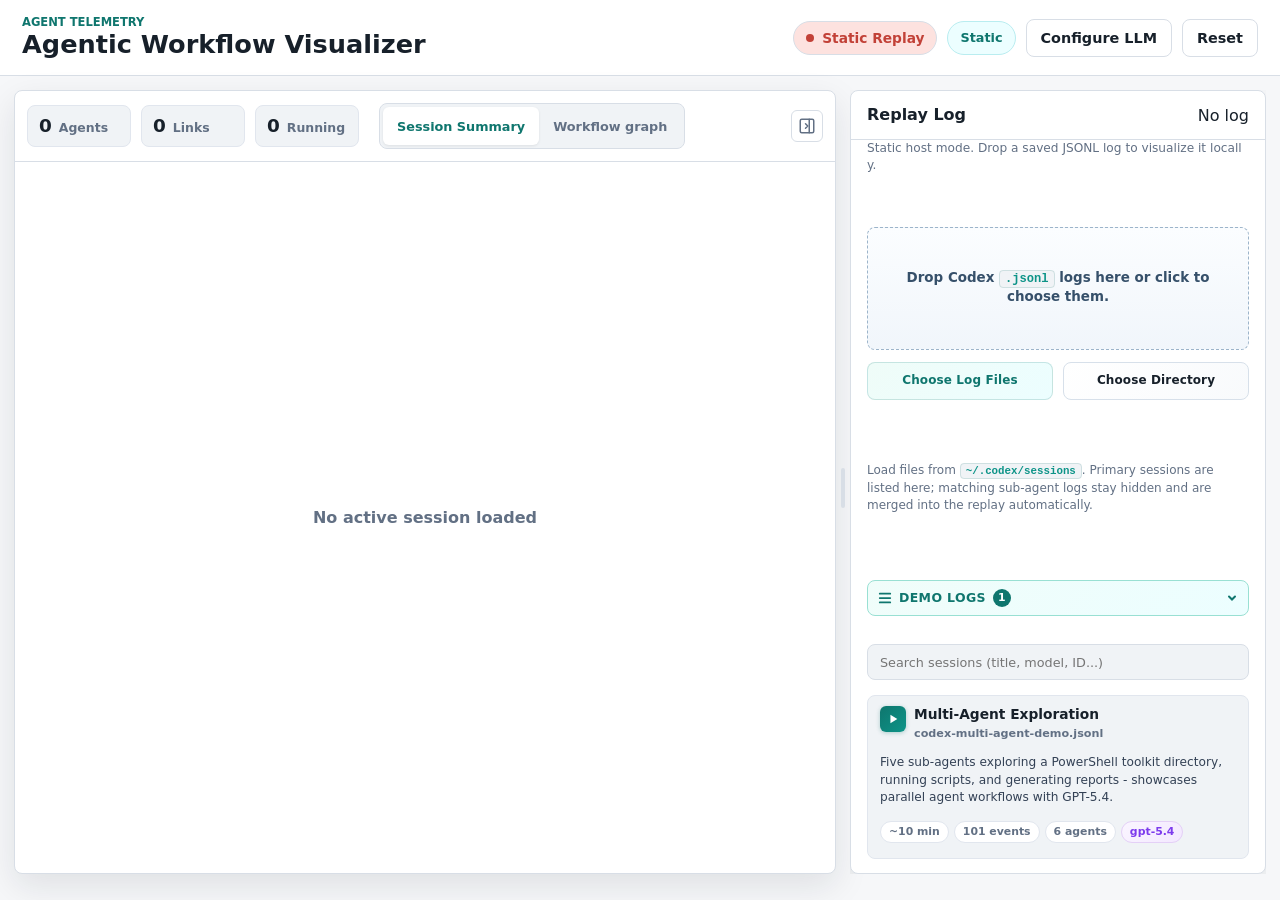
<file: index.html>
<!doctype html>
<html lang="en">
    <head>
        <meta charset="utf-8" />
        <meta name="viewport" content="width=device-width, initial-scale=1" />
        <title>Agentic Workflow Visualizer</title>
        <link
            rel="icon"
            href="data:image/svg+xml,%3Csvg xmlns='http://www.w3.org/2000/svg' viewBox='0 0 32 32'%3E%3Crect width='32' height='32' rx='7' fill='%230f766e'/%3E%3Cpath d='M8 16h16M16 8v16' stroke='white' stroke-width='3' stroke-linecap='round'/%3E%3C/svg%3E"
        />
        <link id="app-stylesheet" rel="stylesheet" href="./style.css" />
        <style>
            /* Custom styling to visually differentiate subagent cards from tool cards in the unified activity list */
            .subagent-item {
                background: var(--surface) !important;
                border: 1px solid rgba(15, 118, 110, 0.25) !important;
                border-radius: 8px !important;
                box-shadow: 0 4px 10px rgba(15, 118, 110, 0.06) !important;
                margin-top: 6px;
                margin-bottom: 6px;
                transition:
                    transform 0.2s,
                    box-shadow 0.2s,
                    border-color 0.2s !important;
            }
            .subagent-item:hover {
                transform: translateY(-1px);
                border-color: var(--accent) !important;
                box-shadow: 0 6px 16px rgba(15, 118, 110, 0.12) !important;
            }
            .subagent-header {
                background: linear-gradient(
                    90deg,
                    rgba(15, 118, 110, 0.08) 0%,
                    rgba(240, 243, 246, 0.3) 100%
                ) !important;
                border-bottom: 1px solid rgba(15, 118, 110, 0.1) !important;
                padding: 10px 14px !important;
            }

            /* Differentiate status left-borders of subagents (thicker and stylized) */
            .subagent-item.complete {
                border-left: 5px solid var(--complete) !important;
            }
            .subagent-item.running {
                border-left: 5px solid var(--running) !important;
            }
            .subagent-item.failed {
                border-left: 5px solid var(--failed) !important;
            }
            .subagent-item.pending {
                border-left: 5px solid var(--pending) !important;
            }

            .subagent-item.running .subagent-header {
                background: linear-gradient(
                    90deg,
                    rgba(37, 99, 235, 0.08) 0%,
                    rgba(219, 234, 254, 0.3) 100%
                ) !important;
                border-bottom: 1px solid rgba(37, 99, 235, 0.15) !important;
            }
            .subagent-title {
                font-size: 11.5px !important;
                font-weight: 800 !important;
                color: var(--accent) !important;
            }
            .subagent-item.running .subagent-title {
                color: var(--running) !important;
            }

            /* Distinct icon dot pulse animation for subagents */
            .subagent-item.running .subagent-dot {
                animation: subagent-pulse 1.25s infinite;
            }
            @keyframes subagent-pulse {
                0%,
                100% {
                    opacity: 0.6;
                    transform: scale(1);
                    box-shadow: 0 0 0 0 rgba(37, 99, 235, 0.4);
                }
                50% {
                    opacity: 1;
                    transform: scale(1.3);
                    box-shadow: 0 0 0 4px rgba(37, 99, 235, 0.2);
                }
            }

            /* Subtle badge to label it as a sub-agent */
            .subagent-title-wrap::before {
                content: "🤖 SUB-AGENT";
                display: inline-block;
                width: fit-content;
                font-size: 8px;
                font-weight: 900;
                color: var(--accent);
                background-color: rgba(15, 118, 110, 0.1);
                border: 1px solid rgba(15, 118, 110, 0.18);
                padding: 2px 6px;
                border-radius: 4px;
                margin-bottom: 5px;
                letter-spacing: 0.06em;
                line-height: 1;
            }
            .subagent-item.running .subagent-title-wrap::before {
                color: var(--running);
                background-color: rgba(37, 99, 235, 0.08);
                border-color: rgba(37, 99, 235, 0.18);
            }

            /* Tool cards styling to look clean and flat, providing strong contrast to subagents */
            .tool-run-item {
                background: #ffffff !important;
                border: 1px solid #e2e8f0 !important;
                border-radius: 6px !important;
                box-shadow: 0 1px 2px rgba(0, 0, 0, 0.02) !important;
                margin-bottom: 4px;
            }
            .tool-run-header {
                background: #f8fafc !important;
                border-bottom: 1px solid #edf2f7;
            }
            .tool-run-title {
                color: #4a5568 !important;
                font-weight: 600 !important;
            }

            /* Toggle Buttons Styling */
            .view-toggle {
                display: flex;
                background: var(--surface-strong);
                padding: 3px;
                border-radius: 8px;
                border: 1px solid var(--line);
                margin-left: 10px;
                margin-right: 10px;
            }
            .toggle-btn {
                border: none !important;
                background: transparent !important;
                color: var(--muted) !important;
                padding: 6px 14px !important;
                font-size: 0.8rem !important;
                font-weight: 700 !important;
                border-radius: 6px !important;
                cursor: pointer !important;
                transition: all 0.2s ease !important;
                white-space: nowrap !important;
            }
            .toggle-btn:hover {
                color: var(--ink) !important;
            }
            .toggle-btn.active {
                background: var(--surface) !important;
                color: var(--accent) !important;
                box-shadow: 0 1px 3px rgba(0, 0, 0, 0.08) !important;
            }

            /* Session Summary Styles */
            .session-summary-container {
                padding: 24px;
                margin: 0 auto;
                display: flex;
                flex-direction: column;
                gap: 24px;
                overflow-y: auto;
                height: 100%;
            }

            .summary-header-row {
                display: grid;
                grid-template-columns: repeat(auto-fit, minmax(220px, 1fr));
                gap: 16px;
                width: 100%;
            }

            .summary-metric-card {
                background: var(--surface);
                border: 1px solid var(--line);
                border-radius: 12px;
                padding: 20px;
                display: flex;
                flex-direction: column;
                gap: 8px;
                box-shadow: 0 4px 6px -1px rgba(0, 0, 0, 0.05);
                transition:
                    transform 0.2s ease,
                    box-shadow 0.2s ease;
            }

            .summary-metric-card:hover {
                transform: translateY(-2px);
                box-shadow: 0 10px 15px -3px rgba(0, 0, 0, 0.08);
            }

            .summary-metric-card .metric-lbl {
                font-size: 0.78rem;
                font-weight: 700;
                color: var(--muted);
                text-transform: uppercase;
                letter-spacing: 0.05em;
            }

            .summary-metric-card .metric-val {
                font-size: 1.8rem;
                font-weight: 800;
                color: var(--ink);
                line-height: 1.2;
            }

            .summary-grid {
                display: grid;
                grid-template-columns: 2fr 1fr;
                gap: 24px;
            }

            @media (max-width: 900px) {
                .summary-grid {
                    grid-template-columns: 1fr;
                }
            }

            .summary-table-card {
                height: fit-content;
                background: var(--surface);
                border: 1px solid var(--line);
                border-radius: 12px;
                padding: 24px;
                box-shadow: 0 4px 6px -1px rgba(0, 0, 0, 0.05);
            }

            .summary-section-title {
                font-size: 1.05rem;
                font-weight: 800;
                color: var(--ink);
                margin-top: 0;
                margin-bottom: 16px;
                border-bottom: 2px solid var(--surface-strong);
                padding-bottom: 8px;
            }

            .summary-table {
                width: 100%;
                border-collapse: collapse;
                text-align: left;
                font-size: 0.88rem;
            }

            .summary-table th {
                font-weight: 700;
                color: var(--muted);
                border-bottom: 1px solid var(--line);
                padding: 10px 12px;
            }

            .summary-table td {
                padding: 12px;
                border-bottom: 1px solid var(--surface-strong);
                vertical-align: middle;
            }

            .summary-table tr:hover td {
                background: var(--surface-strong);
            }

            .summary-table tr.total-row {
                background: var(--surface-strong);
                font-weight: 700;
            }

            .summary-table tr.total-row td {
                border-top: 2px solid var(--line);
                border-bottom: none;
            }

            .model-badge {
                background-color: var(--pending-soft);
                color: var(--pending);
                font-family: monospace;
                font-size: 0.75rem;
                padding: 4px 8px;
                border-radius: 6px;
                border: 1px solid var(--line);
                font-weight: 600;
                display: inline-block;
            }

            .token-info {
                font-size: 0.8rem;
                color: var(--muted);
                line-height: 1.4;
            }

            .token-info strong {
                color: var(--ink);
            }

            .cost-text {
                font-family: monospace;
                font-weight: 700;
                color: var(--ink);
            }

            .metadata-list {
                display: flex;
                flex-direction: column;
                gap: 12px;
            }

            .metadata-item {
                display: flex;
                justify-content: space-between;
                align-items: center;
                font-size: 0.85rem;
                padding-bottom: 8px;
                border-bottom: 1px dashed var(--line);
            }

            .metadata-item:last-child {
                border-bottom: none;
                padding-bottom: 0;
            }

            .metadata-item strong {
                color: var(--muted);
                font-weight: 600;
            }

            .metadata-item span {
                color: var(--ink);
                font-weight: 500;
            }
        </style>
    </head>
    <body>
        <div class="app-shell">
            <header class="topbar">
                <div class="brand">
                    <span class="eyebrow">Agent Telemetry</span>
                    <h1>Agentic Workflow Visualizer</h1>
                </div>
                <div class="topbar-actions">
                    <div class="connection disconnected" id="connection">
                        <span class="connection-dot"></span>
                        <span id="connection-text">Static Replay</span>
                    </div>
                    <div class="log-status" id="log-status">Live log</div>
                    <button id="llm-config-button" type="button">
                        Configure LLM
                    </button>

                    <a
                        id="download-log"
                        class="button-link"
                        href="/log/current"
                        download
                        style="display: none"
                        >Download Log</a
                    >
                    <button
                        id="demo-button"
                        type="button"
                        style="display: none"
                    >
                        Run Demo
                    </button>
                    <button id="reset-button" type="button">Reset</button>
                </div>
            </header>

            <main class="workspace">
                <section class="graph-pane" aria-label="Workflow graph">
                    <div class="graph-head">
                        <div class="metric">
                            <span class="metric-value" id="node-count">0</span>
                            <span class="metric-label">Agents</span>
                        </div>
                        <div class="metric">
                            <span class="metric-value" id="edge-count">0</span>
                            <span class="metric-label">Links</span>
                        </div>
                        <div class="metric">
                            <span class="metric-value" id="active-count"
                                >0</span
                            >
                            <span class="metric-label">Running</span>
                        </div>
                        <div class="view-toggle" id="view-toggle">
                            <button
                                id="view-summary-btn"
                                class="toggle-btn"
                                type="button"
                            >
                                Session Summary
                            </button>
                            <button
                                id="view-graph-btn"
                                class="toggle-btn active"
                                type="button"
                            >
                                Workflow graph
                            </button>
                        </div>
                        <button
                            id="sidebar-toggle-button"
                            class="sidebar-toggle"
                            type="button"
                            data-tooltip="Hide Sidebar (Ctrl+B)"
                        >
                            <svg
                                id="sidebar-toggle-icon"
                                viewBox="0 0 24 24"
                                width="18"
                                height="18"
                                fill="none"
                                stroke="currentColor"
                                stroke-width="2"
                                stroke-linecap="round"
                                stroke-linejoin="round"
                            >
                                <rect
                                    x="3"
                                    y="3"
                                    width="18"
                                    height="18"
                                    rx="2"
                                />
                                <line x1="15" y1="3" x2="15" y2="21" />
                                <path
                                    id="sidebar-toggle-arrow"
                                    d="M10 9l3 3-3 3"
                                />
                            </svg>
                        </button>
                    </div>
                    <div class="graph-stage" id="graph-stage">
                        <div
                            id="linear-flow"
                            class="linear-flow-container"
                        ></div>
                        <div
                            id="session-summary"
                            class="session-summary-container hidden"
                        >
                            <div class="empty-state">
                                <span>No active session loaded</span>
                            </div>
                        </div>
                        <div class="empty-state" id="empty-state">
                            <span>Waiting for activity</span>
                        </div>
                    </div>
                </section>

                <div
                    class="resize-handle resize-handle-v"
                    id="workspace-resizer"
                    title="Drag to resize panel"
                >
                    <div class="resize-handle-line"></div>
                </div>

                <aside class="inspector" aria-label="Workflow details">
                    <section
                        class="panel replay-panel collapsible-panel"
                        data-panel-key="replay"
                    >
                        <div class="feed-heading panel-heading">
                            <h2>Replay Log</h2>
                            <div class="panel-heading-meta">
                                <span id="log-file-name">No log</span>
                            </div>
                        </div>
                        <div class="panel-body">
                            <p id="log-path" class="log-path">
                                Current log path will appear here.
                            </p>
                            <label
                                id="replay-dropzone"
                                class="replay-dropzone"
                                for="replay-file"
                            >
                                <div>
                                    Drop Codex
                                    <code class="inline-code">.jsonl</code> logs
                                    here or click to choose them.
                                </div>
                            </label>
                            <div class="replay-load-actions">
                                <button
                                    id="pick-log-files"
                                    class="replay-picker-button"
                                    type="button"
                                >
                                    Choose Log Files
                                </button>
                                <button
                                    id="pick-log-folder"
                                    class="replay-picker-button secondary"
                                    type="button"
                                >
                                    Choose Directory
                                </button>
                            </div>
                            <p class="replay-dropnote" id="replay-dropnote"></p>
                            <div
                                class="subagent-prompt-banner hidden"
                                id="subagent-prompt-banner"
                            >
                                <div class="subagent-prompt-icon">
                                    <svg
                                        viewBox="0 0 20 20"
                                        width="16"
                                        height="16"
                                        fill="none"
                                        stroke="currentColor"
                                        stroke-width="1.8"
                                        stroke-linecap="round"
                                        stroke-linejoin="round"
                                    >
                                        <circle cx="10" cy="10" r="8" />
                                        <line x1="10" y1="6" x2="10" y2="10" />
                                        <circle
                                            cx="10"
                                            cy="13.5"
                                            r="0.5"
                                            fill="currentColor"
                                            stroke="none"
                                        />
                                    </svg>
                                </div>
                                <div class="subagent-prompt-content">
                                    <p
                                        class="subagent-prompt-text"
                                        id="subagent-prompt-text"
                                    ></p>
                                    <div class="subagent-prompt-actions">
                                        <button
                                            id="subagent-upload-files"
                                            class="replay-picker-button"
                                            type="button"
                                        >
                                            Upload Subagent Files
                                        </button>
                                        <button
                                            id="subagent-upload-folder"
                                            class="replay-picker-button secondary"
                                            type="button"
                                        >
                                            Upload Directory
                                        </button>
                                    </div>
                                </div>
                                <button
                                    class="subagent-prompt-dismiss"
                                    id="subagent-prompt-dismiss"
                                    type="button"
                                    aria-label="Dismiss"
                                >
                                    &times;
                                </button>
                            </div>
                            <input
                                id="subagent-file-input"
                                type="file"
                                accept=".jsonl,.ndjson,.json,application/json,text/plain"
                                multiple
                                hidden
                            />
                            <input
                                id="replay-file"
                                type="file"
                                accept=".jsonl,.ndjson,.json,application/json,text/plain"
                                multiple
                                hidden
                            />
                            <input
                                id="replay-folder"
                                type="file"
                                accept=".jsonl"
                                multiple
                                webkitdirectory
                                directory
                                hidden
                            />

                            <div
                                class="demo-logs-section session-library-section"
                                id="session-library-section"
                            >
                                <button
                                    class="demo-logs-toggle session-library-toggle"
                                    id="session-library-toggle"
                                    type="button"
                                    aria-expanded="true"
                                >
                                    <svg
                                        class="demo-logs-toggle-icon"
                                        viewBox="0 0 16 16"
                                        width="14"
                                        height="14"
                                        fill="none"
                                        stroke="currentColor"
                                        stroke-width="2"
                                        stroke-linecap="round"
                                        stroke-linejoin="round"
                                    >
                                        <path d="M2 3h12M2 8h12M2 13h12" />
                                    </svg>
                                    <span id="session-library-title">
                                        Files in Logs
                                    </span>
                                    <span
                                        class="demo-logs-count session-library-count"
                                        id="session-library-count"
                                        >0</span
                                    >
                                    <svg
                                        class="demo-logs-chevron session-library-chevron"
                                        id="session-library-chevron"
                                        viewBox="0 0 12 12"
                                        width="12"
                                        height="12"
                                        fill="none"
                                        stroke="currentColor"
                                        stroke-width="2"
                                        stroke-linecap="round"
                                    >
                                        <polyline points="3,4.5 6,7.5 9,4.5" />
                                    </svg>
                                </button>
                                <div
                                    class="session-search-container hidden"
                                    id="session-search-container"
                                >
                                    <input
                                        id="session-search-input"
                                        class="session-search-input"
                                        type="text"
                                        placeholder="Search sessions (title, model, ID...)"
                                    />
                                    <button
                                        id="session-search-clear"
                                        class="session-search-clear hidden"
                                        type="button"
                                        aria-label="Clear search"
                                    >
                                        &times;
                                    </button>
                                </div>
                                <ol
                                    class="demo-logs-list session-library-list"
                                    id="session-library-list"
                                ></ol>
                                <div
                                    class="demo-logs-empty session-library-empty"
                                    id="session-library-empty"
                                >
                                    Load one or more Codex session logs to list
                                    the primary sessions.
                                </div>
                            </div>
                        </div>
                        <!-- Replay Player Controls -->
                        <div class="replay-player" id="replay-player">
                            <div class="replay-clock-row">
                                <div class="replay-sim-clock">
                                    <svg
                                        class="clock-icon"
                                        viewBox="0 0 16 16"
                                        fill="none"
                                        stroke="currentColor"
                                        stroke-width="1.5"
                                        stroke-linecap="round"
                                    >
                                        <circle cx="8" cy="8" r="6.5" />
                                        <polyline points="8,4 8,8 11,10" />
                                    </svg>
                                    <span class="clock-label">Sim</span>
                                    <span
                                        class="clock-time"
                                        id="replay-clock-time"
                                        >--:--:--</span
                                    >
                                </div>
                                <div class="replay-event-counter">
                                    <span
                                        class="counter-current"
                                        id="replay-evt-current"
                                        >0</span
                                    >
                                    <span class="counter-sep">/</span>
                                    <span
                                        class="counter-total"
                                        id="replay-evt-total"
                                        >0</span
                                    >
                                </div>
                            </div>

                            <div class="replay-progress-row">
                                <div class="replay-progress-track">
                                    <input
                                        type="range"
                                        id="replay-scrubber"
                                        min="0"
                                        max="100"
                                        value="0"
                                        step="1"
                                        aria-label="Replay progress"
                                    />
                                </div>
                            </div>

                            <div class="replay-controls-row">
                                <div class="replay-transport">
                                    <button
                                        id="replay-rewind"
                                        type="button"
                                        title="Rewind to start"
                                        aria-label="Rewind"
                                    >
                                        <svg
                                            viewBox="0 0 18 18"
                                            width="16"
                                            height="16"
                                            fill="currentColor"
                                        >
                                            <rect
                                                x="2"
                                                y="4"
                                                width="2.5"
                                                height="10"
                                                rx="0.8"
                                            />
                                            <polygon points="14,4 7,9 14,14" />
                                        </svg>
                                    </button>
                                    <button
                                        id="replay-play"
                                        type="button"
                                        title="Play / Pause"
                                        aria-label="Play or Pause"
                                    >
                                        <svg
                                            viewBox="0 0 18 18"
                                            width="16"
                                            height="16"
                                            fill="currentColor"
                                            id="replay-play-icon"
                                        >
                                            <polygon points="5,3 15,9 5,15" />
                                        </svg>
                                    </button>
                                    <button
                                        id="replay-step"
                                        type="button"
                                        title="Step forward one event"
                                        aria-label="Step forward"
                                    >
                                        <svg
                                            viewBox="0 0 18 18"
                                            width="16"
                                            height="16"
                                            fill="currentColor"
                                        >
                                            <polygon points="4,4 11,9 4,14" />
                                            <rect
                                                x="12.5"
                                                y="4"
                                                width="2.5"
                                                height="10"
                                                rx="0.8"
                                            />
                                        </svg>
                                    </button>
                                </div>
                                <div class="replay-speed-control">
                                    <span class="speed-label">Speed</span>
                                    <div class="speed-info-tooltip">
                                        <button
                                            class="tooltip-trigger"
                                            type="button"
                                            aria-label="Speed info"
                                        >
                                            ?
                                        </button>
                                        <div class="tooltip-box">
                                            <h3>Speed Modes</h3>
                                            <p>
                                                <strong>Realtime mode:</strong>
                                                Replays at 10x the original
                                                speed.
                                            </p>
                                            <p>
                                                <strong>Slow mode:</strong> Runs
                                                1 tool call every 1/2 second.
                                            </p>
                                            <p>
                                                <strong>Fast mode:</strong> Runs
                                                4 tool calls per 1/2 second.
                                            </p>
                                        </div>
                                    </div>
                                    <select
                                        id="replay-speed"
                                        class="replay-speed-select"
                                        aria-label="Replay speed"
                                    >
                                        <option value="realtime" selected>
                                            Realtime mode
                                        </option>
                                        <option value="slow">Slow mode</option>
                                        <option value="fast">Fast mode</option>
                                    </select>
                                </div>
                                <span class="replay-elapsed" id="replay-elapsed"
                                    >0s / 0s</span
                                >
                            </div>
                        </div>
                    </section>
                </aside>
            </main>
        </div>
        <div class="agent-modal hidden" id="agent-modal" aria-hidden="true">
            <div class="agent-modal-backdrop" id="agent-modal-backdrop"></div>
            <section
                class="agent-modal-dialog"
                id="agent-modal-dialog"
                role="dialog"
                aria-modal="true"
                aria-labelledby="agent-modal-title"
            >
                <div class="agent-modal-header">
                    <div class="agent-modal-title-wrap">
                        <h2 id="agent-modal-title">Agent Details</h2>
                        <p
                            class="agent-modal-subtitle"
                            id="agent-modal-subtitle"
                        >
                            Click an agent to inspect its full activity.
                        </p>
                    </div>
                    <button
                        class="agent-modal-close"
                        id="agent-modal-close"
                        type="button"
                        aria-label="Close agent details"
                    >
                        <svg
                            viewBox="0 0 20 20"
                            width="16"
                            height="16"
                            fill="none"
                            stroke="currentColor"
                            stroke-width="2"
                            stroke-linecap="round"
                        >
                            <line x1="5" y1="5" x2="15" y2="15" />
                            <line x1="15" y1="5" x2="5" y2="15" />
                        </svg>
                    </button>
                </div>
                <div class="agent-modal-body">
                    <dl class="agent-modal-stats">
                        <div>
                            <dt>Role</dt>
                            <dd id="agent-modal-role">agent</dd>
                        </div>
                        <div>
                            <dt>Status</dt>
                            <dd id="agent-modal-status">pending</dd>
                        </div>
                        <div>
                            <dt>Elapsed</dt>
                            <dd id="agent-modal-elapsed">0s</dd>
                        </div>
                        <div>
                            <dt>Tools</dt>
                            <dd id="agent-modal-tools">0</dd>
                        </div>
                    </dl>
                    <div class="agent-modal-section">
                        <span class="prompt-label">Current Action</span>
                        <p class="selected-action" id="agent-modal-action">
                            Waiting
                        </p>
                    </div>
                    <div class="summary-card">
                        <div class="summary-card-head">
                            <span class="prompt-label">Task Summary</span>
                            <span
                                class="summary-badge pending"
                                id="agent-modal-summary-badge"
                                >pending</span
                            >
                        </div>
                        <p
                            class="summary-description"
                            id="agent-modal-summary-description"
                        >
                            Configure an LLM to generate a readable task summary
                            for this agent.
                        </p>
                    </div>
                    <div class="prompt-card">
                        <span class="prompt-label">Spawn Prompt</span>
                        <p class="selected-prompt" id="agent-modal-prompt">
                            No spawn prompt captured.
                        </p>
                    </div>
                    <section class="tool-history-section">
                        <div class="tool-history-header">
                            <span class="tool-history-title"
                                >Tool Activity</span
                            >
                            <span
                                class="tool-history-count"
                                id="agent-modal-tool-history-count"
                                >0</span
                            >
                        </div>
                        <div
                            id="agent-modal-tool-history-empty"
                            class="tool-history-empty"
                        >
                            No tool activity captured yet.
                        </div>
                        <div
                            id="agent-modal-tool-history"
                            class="tool-history-list"
                        ></div>
                    </section>
                </div>
            </section>
        </div>
        <div class="config-modal hidden" id="config-modal" aria-hidden="true">
            <div class="agent-modal-backdrop" id="config-modal-backdrop"></div>
            <section
                class="config-modal-dialog"
                id="config-modal-dialog"
                role="dialog"
                aria-modal="true"
                aria-labelledby="config-modal-title"
            >
                <div class="agent-modal-header">
                    <div class="agent-modal-title-wrap">
                        <h2 id="config-modal-title">LLM Configuration</h2>
                        <p class="agent-modal-subtitle">
                            Saved only in this browser. The configured endpoint
                            must expose an OpenAI-compatible `/chat/completions`
                            route and allow browser requests.
                        </p>
                    </div>
                    <button
                        class="agent-modal-close"
                        id="config-modal-close"
                        type="button"
                        aria-label="Close LLM configuration"
                    >
                        <svg
                            viewBox="0 0 20 20"
                            width="16"
                            height="16"
                            fill="none"
                            stroke="currentColor"
                            stroke-width="2"
                            stroke-linecap="round"
                        >
                            <line x1="5" y1="5" x2="15" y2="15" />
                            <line x1="15" y1="5" x2="5" y2="15" />
                        </svg>
                    </button>
                </div>
                <form class="config-form" id="llm-config-form">
                    <label class="config-field" for="llm-base-url">
                        <span class="config-label">Base URL</span>
                        <input
                            id="llm-base-url"
                            name="baseUrl"
                            class="config-input"
                            type="url"
                            placeholder="https://api.openai.com/v1"
                            autocomplete="url"
                        />
                    </label>
                    <label class="config-field" for="llm-api-key">
                        <span class="config-label">API Key</span>
                        <input
                            id="llm-api-key"
                            name="apiKey"
                            class="config-input"
                            type="password"
                            placeholder="sk-..."
                            autocomplete="current-password"
                        />
                    </label>
                    <label class="config-field" for="llm-model">
                        <span class="config-label">Model</span>
                        <input
                            id="llm-model"
                            name="model"
                            class="config-input"
                            type="text"
                            placeholder="gpt-4.1-mini"
                            autocomplete="off"
                        />
                    </label>
                    <p class="config-status" id="llm-config-status">
                        No LLM credentials saved yet.
                    </p>
                    <div class="config-actions">
                        <button
                            id="llm-config-clear"
                            type="button"
                            class="secondary-button"
                        >
                            Clear Saved Credentials
                        </button>
                        <button id="llm-config-save" type="submit">
                            Save Configuration
                        </button>
                    </div>
                </form>
            </section>
        </div>
        <div
            class="config-modal hidden"
            id="subagent-warning-modal"
            aria-hidden="true"
        >
            <div
                class="agent-modal-backdrop"
                id="subagent-warning-modal-backdrop"
            ></div>
            <section
                class="config-modal-dialog"
                id="subagent-warning-modal-dialog"
                role="dialog"
                aria-modal="true"
                aria-labelledby="subagent-warning-modal-title"
                style="max-width: min(580px, 100%); min-width: min(460px, 100%)"
            >
                <div class="agent-modal-header">
                    <div class="agent-modal-title-wrap">
                        <h2 id="subagent-warning-modal-title">
                            Missing Subagents
                        </h2>
                        <p class="agent-modal-subtitle">
                            Spawned subagent execution details are missing.
                        </p>
                    </div>
                    <button
                        class="agent-modal-close"
                        id="subagent-warning-modal-close"
                        type="button"
                        aria-label="Close modal"
                    >
                        <svg
                            viewBox="0 0 20 20"
                            width="16"
                            height="16"
                            fill="none"
                            stroke="currentColor"
                            stroke-width="2"
                            stroke-linecap="round"
                        >
                            <line x1="5" y1="5" x2="15" y2="15" />
                            <line x1="15" y1="5" x2="5" y2="15" />
                        </svg>
                    </button>
                </div>
                <div
                    class="agent-modal-body"
                    style="padding: 22px; display: grid; gap: 18px"
                >
                    <p
                        id="subagent-warning-modal-text"
                        style="
                            margin: 0;
                            line-height: 1.5;
                            font-size: 0.9rem;
                            color: var(--ink);
                        "
                    ></p>
                    <div
                        style="
                            display: flex;
                            gap: 10px;
                            justify-content: flex-end;
                            margin-top: 10px;
                        "
                    >
                        <button
                            id="subagent-warning-modal-upload"
                            class="replay-picker-button"
                            type="button"
                        >
                            Upload Subagent Logs
                        </button>
                        <button
                            id="subagent-warning-modal-folder"
                            class="replay-picker-button secondary"
                            type="button"
                        >
                            Upload Directory
                        </button>
                    </div>
                </div>
            </section>
        </div>
        <script type="module" src="./graph.js"></script>
    </body>
</html>
</file>
<file: style.css>
:root {
    color-scheme: light;
    --bg: #f6f7f9;
    --surface: #ffffff;
    --surface-strong: #f0f3f6;
    --ink: #17202a;
    --muted: #627084;
    --line: #d8dee6;
    --edge: #8a98aa;
    --running: #2563eb;
    --running-soft: #dbeafe;
    --complete: #16835f;
    --complete-soft: #dff7ec;
    --failed: #c24137;
    --failed-soft: #fde2df;
    --pending: #6b7280;
    --pending-soft: #eef0f3;
    --accent: #0f766e;
    --warning: #a16207;
    --shadow: 0 12px 34px rgb(24 33 43 / 10%);
    font-family:
        Inter,
        ui-sans-serif,
        system-ui,
        -apple-system,
        BlinkMacSystemFont,
        "Segoe UI",
        sans-serif;
}

* {
    box-sizing: border-box;
}

html,
body {
    height: 100%;
    margin: 0;
}

body {
    background: var(--bg);
    color: var(--ink);
    overflow: hidden;
}

.hidden {
    display: none !important;
}

button {
    appearance: none;
    border: 1px solid var(--line);
    border-radius: 8px;
    background: var(--surface);
    color: var(--ink);
    cursor: pointer;
    font: inherit;
    font-size: 0.9rem;
    font-weight: 650;
    height: 38px;
    padding: 0 14px;
}

button:disabled {
    background: #f4f6f8;
    border-color: #d7dde5;
    color: #94a0ae;
    cursor: not-allowed;
}

.button-link {
    align-items: center;
    background: var(--surface);
    border: 1px solid var(--line);
    border-radius: 8px;
    color: var(--ink);
    display: inline-flex;
    font: inherit;
    font-size: 0.9rem;
    font-weight: 650;
    height: 38px;
    padding: 0 14px;
    text-decoration: none;
}

.button-link.is-disabled {
    background: #f4f6f8;
    border-color: #d7dde5;
    color: #94a0ae;
    cursor: not-allowed;
    pointer-events: none;
}

button:hover {
    border-color: #a7b0bc;
    background: #f9fafb;
}

button.is-active {
    background: linear-gradient(135deg, #0f766e, #0d9488);
    border-color: #0f766e;
    color: #ffffff;
}

.button-link:hover {
    background: #f9fafb;
    border-color: #a7b0bc;
}

.app-shell {
    display: grid;
    grid-template-rows: auto 1fr;
    height: 100vh;
    min-height: 0;
}

.topbar {
    align-items: center;
    background: var(--surface);
    border-bottom: 1px solid var(--line);
    display: flex;
    gap: 24px;
    justify-content: space-between;
    min-height: 76px;
    padding: 14px 22px;
}

.brand {
    min-width: 0;
}

.eyebrow {
    color: var(--accent);
    display: block;
    font-size: 0.72rem;
    font-weight: 800;
    letter-spacing: 0;
    line-height: 1.2;
    text-transform: uppercase;
}

h1,
h2,
p {
    margin: 0;
}

h1 {
    font-size: clamp(1.25rem, 2vw, 1.75rem);
    line-height: 1.15;
}

h2 {
    font-size: 1rem;
    line-height: 1.25;
}

.topbar-actions {
    align-items: center;
    display: flex;
    flex-wrap: wrap;
    gap: 10px;
    justify-content: flex-end;
}

.connection {
    align-items: center;
    background: var(--pending-soft);
    border: 1px solid var(--line);
    border-radius: 999px;
    color: var(--muted);
    display: inline-flex;
    font-size: 0.86rem;
    font-weight: 700;
    gap: 8px;
    height: 34px;
    padding: 0 12px;
    white-space: nowrap;
}

.connection-dot {
    background: var(--pending);
    border-radius: 999px;
    display: block;
    height: 8px;
    width: 8px;
}

.connection.connected {
    background: var(--complete-soft);
    color: var(--complete);
}

.connection.connected .connection-dot {
    background: var(--complete);
}

.connection.disconnected {
    background: var(--failed-soft);
    color: var(--failed);
}

.connection.disconnected .connection-dot {
    background: var(--failed);
}

.log-status {
    align-items: center;
    background: #ecfeff;
    border: 1px solid #b9edf0;
    border-radius: 999px;
    color: #0f766e;
    display: inline-flex;
    font-size: 0.8rem;
    font-weight: 800;
    height: 34px;
    padding: 0 12px;
    white-space: nowrap;
}

.workspace {
    display: grid;
    grid-template-columns: 1fr 14px 26rem;
    grid-template-rows: 1fr auto;
    min-height: 0;
    padding: 14px;
    gap: 12px 0;
    position: relative;
    transition: grid-template-columns 0.3s cubic-bezier(0.25, 1, 0.5, 1);
}

.workspace.sidebar-collapsed {
    grid-template-columns: 1fr 0px 0px !important;
}

.workspace.sidebar-collapsed #workspace-resizer,
.workspace.sidebar-collapsed .inspector {
    opacity: 0;
    pointer-events: none;
    visibility: hidden;
}

#workspace-resizer,
.inspector {
    transition:
        opacity 0.25s cubic-bezier(0.25, 1, 0.5, 1),
        visibility 0.25s cubic-bezier(0.25, 1, 0.5, 1);
}

.graph-pane {
    grid-column: 1;
    grid-row: 1;
    background: var(--surface);
    border: 1px solid var(--line);
    border-radius: 8px;
    box-shadow: var(--shadow);
    display: grid;
    grid-template-rows: auto 1fr;
    min-width: 0;
    min-height: 0;
    overflow: hidden;
}

.inspector {
    grid-column: 3;
    grid-row: 1;
    overflow: hidden;
}

.graph-head {
    align-items: center;
    border-bottom: 1px solid var(--line);
    display: flex;
    gap: 10px;
    padding: 12px;
}

.sidebar-toggle {
    margin-left: auto;
    display: flex;
    align-items: center;
    justify-content: center;
    background: transparent;
    border: 1px solid var(--line);
    color: var(--muted);
    border-radius: 6px;
    width: 32px;
    height: 32px;
    padding: 0;
    cursor: pointer;
    transition: all 0.2s ease;
}

.sidebar-toggle:hover {
    background: var(--surface-strong);
    color: var(--ink);
    border-color: #a7b0bc;
}

.sidebar-toggle.is-active {
    background: var(--surface-strong);
    color: var(--ink);
}

/* Sidebar toggle custom tooltip */
.sidebar-toggle {
    position: relative;
}

.sidebar-toggle::after {
    content: attr(data-tooltip);
    position: absolute;
    top: 125%;
    right: 0;
    transform: translateY(-6px);
    background: var(--surface);
    color: var(--ink);
    border: 1px solid var(--line);
    border-radius: 6px;
    padding: 6px 10px;
    font-size: 0.72rem;
    font-weight: 600;
    white-space: nowrap;
    box-shadow: var(--shadow);
    opacity: 0;
    pointer-events: none;
    visibility: hidden;
    transition: all 0.18s cubic-bezier(0.25, 1, 0.5, 1);
    z-index: 1000;
}

.sidebar-toggle::before {
    content: "";
    position: absolute;
    top: 118%;
    right: 12px;
    width: 8px;
    height: 8px;
    background: var(--surface);
    border-left: 1px solid var(--line);
    border-top: 1px solid var(--line);
    transform: translateY(-6px) rotate(45deg);
    opacity: 0;
    pointer-events: none;
    visibility: hidden;
    transition: all 0.18s cubic-bezier(0.25, 1, 0.5, 1);
    z-index: 1000;
}

.sidebar-toggle:hover::after,
.sidebar-toggle:focus-visible::after {
    opacity: 1;
    visibility: visible;
    transform: translateY(0);
}

.sidebar-toggle:hover::before,
.sidebar-toggle:focus-visible::before {
    opacity: 1;
    visibility: visible;
    transform: translateY(0) rotate(45deg);
}

/* Sidebar toggle highlight animation */
@keyframes togglePulseGlow {
    0% {
        box-shadow: 0 0 0 0 rgba(15, 118, 110, 0.5);
        border-color: var(--accent);
    }
    70% {
        box-shadow: 0 0 0 8px rgba(15, 118, 110, 0);
        border-color: var(--accent);
    }
    100% {
        box-shadow: 0 0 0 0 rgba(15, 118, 110, 0);
    }
}

.sidebar-toggle.pulse-highlight {
    animation: togglePulseGlow 1.8s infinite;
    color: var(--accent) !important;
    border-color: var(--accent) !important;
    border-width: 1.5px !important;
}

.metric {
    align-items: baseline;
    background: var(--surface-strong);
    border: 1px solid #e1e6ee;
    border-radius: 8px;
    display: inline-flex;
    gap: 7px;
    height: 42px;
    min-width: 104px;
    padding: 9px 11px;
}

.metric-value {
    color: var(--ink);
    font-size: 1.15rem;
    font-weight: 800;
}

.metric-label {
    color: var(--muted);
    font-size: 0.78rem;
    font-weight: 750;
}

.graph-stage {
    min-height: 0;
    overflow-y: auto;
    overflow-x: hidden;
    position: relative;
    cursor: default;
}

.graph-stage.grabbing {
    cursor: default;
}

#graph {
    display: none;
}

.zoom-controls {
    align-items: center;
    background: rgba(255, 255, 255, 0.88);
    backdrop-filter: blur(12px);
    -webkit-backdrop-filter: blur(12px);
    border: 1px solid rgba(216, 222, 230, 0.7);
    border-radius: 10px;
    bottom: 16px;
    box-shadow:
        0 4px 16px rgba(24, 33, 43, 0.1),
        0 1px 3px rgba(24, 33, 43, 0.06);
    display: flex;
    gap: 2px;
    padding: 4px;
    position: absolute;
    right: 16px;
    z-index: 10;
}

.zoom-controls button {
    align-items: center;
    background: transparent;
    border: none;
    border-radius: 7px;
    color: var(--ink);
    cursor: pointer;
    display: inline-flex;
    height: 32px;
    justify-content: center;
    padding: 0;
    transition:
        background 0.15s ease,
        color 0.15s ease;
    width: 32px;
}

.zoom-controls button:hover {
    background: var(--surface-strong);
    border: none;
    color: var(--accent);
}

.zoom-controls button:active {
    background: var(--line);
    transform: scale(0.93);
}

.zoom-level {
    color: var(--muted);
    font-size: 0.76rem;
    font-variant-numeric: tabular-nums;
    font-weight: 750;
    min-width: 42px;
    text-align: center;
    user-select: none;
}

.zoom-divider {
    background: var(--line);
    height: 18px;
    margin: 0 2px;
    width: 1px;
}

.empty-state {
    align-items: center;
    color: var(--muted);
    display: flex;
    font-size: 1rem;
    font-weight: 700;
    inset: 0;
    justify-content: center;
    pointer-events: none;
    position: absolute;
}

.empty-state.hidden {
    display: none;
}

.agent-modal {
    align-items: center;
    display: flex;
    inset: 0;
    justify-content: center;
    padding: 24px;
    position: fixed;
    z-index: 150;
}

.agent-modal.hidden {
    display: none;
}

.agent-modal-backdrop {
    background: rgba(15, 23, 42, 0.56);
    inset: 0;
    position: absolute;
}

.agent-modal-dialog {
    background: var(--surface);
    border: 1px solid rgba(15, 118, 110, 0.16);
    border-radius: 16px;
    box-shadow:
        0 30px 60px rgba(15, 23, 42, 0.24),
        0 8px 20px rgba(15, 118, 110, 0.08);
    display: grid;
    grid-template-rows: auto minmax(0, 1fr);
    max-height: min(88vh, 900px);
    max-width: min(860px, 100%);
    min-width: min(680px, 100%);
    overflow: hidden;
    position: relative;
    width: 100%;
}

.agent-modal-header {
    align-items: flex-start;
    border-bottom: 1px solid var(--line);
    display: flex;
    gap: 16px;
    justify-content: space-between;
    padding: 18px 22px;
}

.agent-modal-title-wrap {
    display: grid;
    gap: 4px;
    min-width: 0;
}

.agent-modal-subtitle {
    color: var(--muted);
    font-size: 0.82rem;
    line-height: 1.45;
    margin: 0;
    word-break: break-word;
}

.agent-modal-close {
    align-items: center;
    background: var(--surface-strong);
    border: 1px solid #dbe2ea;
    border-radius: 10px;
    color: var(--muted);
    display: inline-flex;
    flex-shrink: 0;
    height: 36px;
    justify-content: center;
    padding: 0;
    width: 36px;
}

.agent-modal-body {
    display: grid;
    gap: 14px;
    min-height: 0;
    overflow-y: auto;
    padding: 20px 22px 3.5rem 22px;
}

.agent-modal-stats {
    display: grid;
    gap: 10px;
    grid-template-columns: repeat(4, minmax(0, 1fr));
    margin: 0;
}

.agent-modal-section {
    display: grid;
    gap: 8px;
}

.config-modal {
    align-items: center;
    display: flex;
    inset: 0;
    justify-content: center;
    padding: 24px;
    position: fixed;
    z-index: 40;
}

.config-modal.hidden {
    display: none;
}

.config-modal-dialog {
    background: var(--surface);
    border: 1px solid rgba(15, 118, 110, 0.16);
    border-radius: 16px;
    box-shadow:
        0 30px 60px rgba(15, 23, 42, 0.24),
        0 8px 20px rgba(15, 118, 110, 0.08);
    max-width: min(640px, 100%);
    min-width: min(520px, 100%);
    overflow: hidden;
    position: relative;
    width: 100%;
}

.config-form {
    display: grid;
    gap: 16px;
    padding: 18px 22px 22px;
}

.config-field {
    display: grid;
    gap: 7px;
}

.config-label {
    color: var(--muted);
    font-size: 0.74rem;
    font-weight: 800;
    text-transform: uppercase;
}

.config-input {
    background: var(--surface-strong);
    border: 1px solid #d0d8e2;
    border-radius: 10px;
    color: var(--ink);
    font: inherit;
    min-width: 0;
    padding: 11px 12px;
}

.config-input:focus {
    border-color: rgba(15, 118, 110, 0.5);
    box-shadow: 0 0 0 3px rgba(15, 118, 110, 0.12);
    outline: none;
}

.config-status {
    background: var(--surface-strong);
    border: 1px solid #dbe2ea;
    border-radius: 10px;
    color: var(--muted);
    font-size: 0.82rem;
    line-height: 1.45;
    padding: 10px 12px;
}

.config-status.is-error {
    background: #fff5f4;
    border-color: rgba(194, 65, 55, 0.2);
    color: var(--failed);
}

.config-actions {
    display: flex;
    flex-wrap: wrap;
    gap: 10px;
    justify-content: space-between;
}

.secondary-button {
    background: var(--surface-strong);
}

.inspector {
    display: flex;
    flex-direction: column;
    min-height: 0;
    overflow: hidden;
}

.inspector > .panel {
    flex: 1;
}

.panel {
    background: var(--surface);
    border: 1px solid var(--line);
    border-radius: 8px;
    box-shadow: var(--shadow);
    min-width: 0;
}

.node-panel {
    display: grid;
    grid-template-rows: auto minmax(0, 1fr);
    min-height: 0;
    overflow: hidden;
}

.panel-body {
    min-height: 0;
}

.panel-heading {
    align-items: center;
}

.panel-heading-meta {
    align-items: center;
    display: flex;
    gap: 10px;
    min-width: 0;
}

.panel-toggle {
    align-items: center;
    background: var(--surface-strong);
    border: 1px solid #dbe2ea;
    border-radius: 8px;
    color: var(--muted);
    display: inline-flex;
    flex-shrink: 0;
    height: 30px;
    justify-content: center;
    padding: 0;
    transition:
        background 0.18s ease,
        border-color 0.18s ease,
        color 0.18s ease,
        transform 0.18s ease;
    width: 30px;
}

.panel-toggle:hover {
    background: #f7fafc;
    border-color: #bcc7d3;
    color: var(--accent);
}

.panel-toggle svg {
    transition: transform 0.2s ease;
}

.collapsible-panel.is-collapsed .panel-toggle svg {
    transform: rotate(-90deg);
}

.collapsible-panel.is-collapsed .panel-body {
    display: none;
}

dl {
    display: grid;
    gap: 8px;
    grid-template-columns: 1fr 1fr;
    margin: 0;
}

dl div {
    background: var(--surface-strong);
    border-radius: 8px;
    min-width: 0;
    padding: 9px;
}

dt {
    color: var(--muted);
    font-size: 0.72rem;
    font-weight: 800;
    line-height: 1.2;
    margin-bottom: 4px;
    text-transform: uppercase;
}

dd {
    font-size: 0.92rem;
    font-weight: 750;
    margin: 0;
    min-width: 0;
    overflow: hidden;
    text-overflow: ellipsis;
    white-space: nowrap;
}

.selected-action {
    border-left: 3px solid var(--accent);
    color: #273241;
    font-size: 0.92rem;
    line-height: 1.45;
    padding-left: 10px;
}

.summary-card {
    background: linear-gradient(180deg, #ffffff 0%, #f8fbfd 100%);
    border: 1px solid #dfe7ef;
    border-radius: 10px;
    display: grid;
    gap: 8px;
    padding: 10px;
}

.summary-card-head {
    align-items: center;
    display: flex;
    gap: 8px;
    justify-content: space-between;
}

.summary-badge {
    border-radius: 999px;
    font-size: 0.7rem;
    font-weight: 800;
    line-height: 1;
    padding: 5px 8px;
    text-transform: uppercase;
}

.summary-badge.pending {
    background: var(--pending-soft);
    color: var(--pending);
}

.summary-badge.ready {
    background: var(--complete-soft);
    color: var(--complete);
}

.summary-badge.error {
    background: var(--failed-soft);
    color: var(--failed);
}

.summary-description {
    color: #273241;
    font-size: 0.84rem;
    line-height: 1.5;
    margin: 0;
    white-space: pre-wrap;
    word-break: break-word;
}

.prompt-card {
    background: var(--surface-strong);
    border: 1px solid #e1e6ee;
    border-radius: 8px;
    display: grid;
    gap: 6px;
    padding: 10px;
}

.prompt-label {
    color: var(--muted);
    font-size: 0.72rem;
    font-weight: 800;
    text-transform: uppercase;
}

.selected-prompt {
    color: #273241;
    font-size: 0.84rem;
    line-height: 1.45;
    max-height: 132px;
    overflow: auto;
    white-space: pre-wrap;
    word-break: break-word;
}

.tool-history-section {
    display: grid;
    gap: 10px;
    min-height: 0;
}

.tool-history-header {
    align-items: center;
    display: flex;
    gap: 8px;
    justify-content: space-between;
}

.tool-history-title {
    color: var(--muted);
    font-size: 0.72rem;
    font-weight: 800;
    text-transform: uppercase;
}

.tool-history-count {
    background: linear-gradient(135deg, #f0fdfa, #ecfeff);
    border: 1px solid rgba(15, 118, 110, 0.18);
    border-radius: 999px;
    color: var(--accent);
    font-size: 0.72rem;
    font-weight: 800;
    min-width: 28px;
    padding: 3px 8px;
    text-align: center;
}

.tool-history-empty {
    background: var(--surface-strong);
    border: 1px dashed #d0d8e2;
    border-radius: 10px;
    color: var(--muted);
    font-size: 0.8rem;
    line-height: 1.45;
    padding: 12px;
    text-align: center;
}

.tool-history-empty.hover {
    background: #f8fafc;
}

.tool-history-list {
    display: grid;
    gap: 10px;
}

.tool-history-list.compact {
    gap: 8px;
}

.tool-history-card {
    background: linear-gradient(180deg, #ffffff 0%, #f8fbfd 100%);
    border: 1px solid #dfe7ef;
    border-radius: 10px;
    box-shadow: 0 8px 20px rgba(15, 23, 42, 0.04);
    display: grid;
    gap: 10px;
    padding: 12px;
}

.tool-history-card.running {
    border-color: rgba(37, 99, 235, 0.28);
}

.tool-history-card.complete {
    border-color: rgba(15, 118, 110, 0.2);
}

.tool-history-card-header {
    align-items: flex-start;
    display: flex;
    gap: 10px;
    justify-content: space-between;
}

.tool-history-card-title-wrap {
    display: grid;
    gap: 3px;
    min-width: 0;
}

.tool-history-card-title {
    color: var(--ink);
    font-size: 0.84rem;
    line-height: 1.2;
}

.tool-history-card-summary {
    color: var(--muted);
    font-size: 0.75rem;
    line-height: 1.45;
    word-break: break-word;
}

.tool-history-card-desc {
    color: var(--muted);
    font-size: 0.84rem;
    line-height: 1.45;
    word-break: break-word;
}

.tool-history-caret {
    font-size: 0.75rem;
    color: var(--muted);
    width: 12px;
    text-align: center;
    transition: transform 0.2s ease;
}

.tool-history-status {
    align-self: flex-start;
    border-radius: 999px;
    font-size: 0.65rem;
    font-weight: 850;
    letter-spacing: 0.03em;
    padding: 4px 8px;
    text-transform: uppercase;
    white-space: nowrap;
}

.tool-history-status.running {
    background: #dbeafe;
    color: var(--running);
}

.tool-history-status.complete {
    background: #dff7ec;
    color: var(--complete);
}

.tool-history-card-body {
    display: grid;
    gap: 8px;
}

.tool-history-meta {
    color: var(--muted);
    font-size: 0.7rem;
    font-weight: 700;
    word-break: break-word;
}

.tool-history-label {
    color: var(--muted);
    font-size: 0.68rem;
    font-weight: 800;
    letter-spacing: 0.03em;
    text-transform: uppercase;
}

.tool-history-pre {
    background: #0f172a;
    border-radius: 8px;
    color: #d8f4ef;
    font-family: "IBM Plex Mono", "Cascadia Code", Consolas, monospace;
    font-size: 0.72rem;
    line-height: 1.5;
    margin: 0;
    max-height: 180px;
    overflow: auto;
    padding: 10px;
    white-space: pre-wrap;
    word-break: break-word;
}

.replay-panel {
    display: grid;
    grid-template-rows: auto minmax(0, 1fr) auto;
    min-height: 0;
    overflow: hidden;
}

.node-panel .panel-body {
    display: grid;
    gap: 14px;
    overflow-y: auto;
    overflow-x: hidden;
    padding: 16px;
}

.replay-panel .panel-body {
    display: grid;
    gap: 12px;
    min-height: 0;
    overflow-y: auto;
    overflow-x: hidden;
    padding: 0 0 14px;
}

.log-path {
    color: var(--muted);
    font-size: 0.76rem;
    line-height: 1.4;
    padding: 0 16px;
    word-break: break-all;
}

.replay-dropzone {
    align-items: center;
    background: linear-gradient(180deg, #fbfdff 0%, #f1f6fb 100%);
    border: 1.5px dashed #9cb4ca;
    border-radius: 8px;
    color: #36506a;
    cursor: pointer;
    display: flex;
    font-size: 0.84rem;
    font-weight: 700;
    justify-content: center;
    line-height: 1.4;
    margin: 0 16px;
    min-height: 82px;
    padding: 14px;
    text-align: center;
    transition:
        border-color 0.15s ease,
        background 0.15s ease,
        color 0.15s ease;
}

.replay-dropzone:hover,
.replay-dropzone.dragover {
    background: linear-gradient(180deg, #effcf8 0%, #e0f6ee 100%);
    border-color: var(--accent);
    color: var(--accent);
}

.replay-load-actions {
    display: grid;
    grid-template-columns: repeat(2, minmax(0, 1fr));
    gap: 10px;
    padding: 0 16px 10px;
}

.replay-picker-button {
    appearance: none;
    background: linear-gradient(135deg, #effcf8 0%, #ecfeff 100%);
    border: 1px solid rgba(15, 118, 110, 0.18);
    border-radius: 8px;
    color: var(--accent);
    cursor: pointer;
    font: inherit;
    font-size: 0.75rem;
    font-weight: 800;
    letter-spacing: 0.01em;
    min-height: 38px;
    padding: 6px 8px;
    display: inline-flex;
    align-items: center;
    justify-content: center;
    text-align: center;
    line-height: 1.25;
    transition:
        border-color 0.18s ease,
        background 0.18s ease,
        box-shadow 0.18s ease,
        transform 0.18s ease;
}

.replay-picker-button:hover {
    border-color: var(--accent);
    box-shadow: 0 10px 20px rgba(15, 118, 110, 0.08);
    transform: translateY(-1px);
}

.replay-picker-button.secondary {
    background: linear-gradient(135deg, #ffffff 0%, #f8fafc 100%);
    border-color: #d7e0ea;
    color: var(--ink);
}

.replay-dropnote {
    color: var(--muted);
    font-size: 0.75rem;
    line-height: 1.45;
    margin: 0;
    padding: 0 16px 12px;
}

.inline-code {
    font-family: SFMono-Regular, Consolas, "Liberation Mono", Menlo, monospace;
    background-color: var(--surface-strong);
    color: #0d9488; /* sleek, dark teal matching --accent */
    padding: 1px 5px;
    border-radius: 4px;
    border: 1px solid rgba(15, 118, 110, 0.15);
    font-size: 0.9em;
    font-weight: 600;
    word-break: break-all;
}

.replay-dropnote.is-warning {
    color: #9a3412;
}

.subagent-prompt-banner {
    background: #fef3c7; /* Light warm amber */
    border: 1px solid #f59e0b;
    border-radius: 8px;
    padding: 12px;
    margin: 8px 16px 16px;
    display: flex;
    gap: 10px;
    position: relative;
    box-shadow: 0 4px 12px rgba(245, 158, 11, 0.08);
    animation: fadeInSlide 0.25s ease-out;
}

.subagent-prompt-banner.hidden {
    display: none !important;
}

.subagent-prompt-icon {
    color: #d97706;
    flex-shrink: 0;
    margin-top: 1px;
}

.subagent-prompt-content {
    display: flex;
    flex-direction: column;
    gap: 8px;
    flex-grow: 1;
}

.subagent-prompt-text {
    color: #92400e;
    font-size: 0.8rem;
    font-weight: 600;
    line-height: 1.4;
    margin: 0;
}

.subagent-prompt-actions {
    display: flex;
    gap: 8px;
    flex-wrap: wrap;
}

.subagent-prompt-actions button {
    font-size: 0.72rem;
    padding: 6px 12px;
    height: auto;
}

.subagent-prompt-dismiss {
    background: none;
    border: none;
    color: #b45309;
    font-size: 1.2rem;
    line-height: 1;
    cursor: pointer;
    position: absolute;
    top: 8px;
    right: 8px;
    padding: 2px 6px;
    border-radius: 4px;
    transition: background 0.15s ease;
}

.subagent-prompt-dismiss:hover {
    background: rgba(180, 83, 9, 0.08);
}

@keyframes fadeInSlide {
    from {
        opacity: 0;
        transform: translateY(4px);
    }
    to {
        opacity: 1;
        transform: translateY(0);
    }
}

/* ═══════════════════════════════════════════════════════════ */
/* Demo Logs Library                                           */
/* ═══════════════════════════════════════════════════════════ */

.demo-logs-section {
    display: grid;
    gap: 0;
    margin: 0 16px;
}

.demo-logs-toggle {
    align-items: center;
    appearance: none;
    background: linear-gradient(135deg, #f0fdfa 0%, #ecfeff 100%);
    border: 1px solid #99e0d3;
    border-radius: 8px;
    color: var(--accent);
    cursor: pointer;
    display: flex;
    font: inherit;
    font-size: 0.78rem;
    font-weight: 800;
    gap: 7px;
    height: 36px;
    padding: 0 10px;
    text-transform: uppercase;
    letter-spacing: 0.03em;
    transition: all 0.2s ease;
    width: 100%;
}

.demo-logs-toggle:hover {
    background: linear-gradient(135deg, #e6faf5 0%, #d5f5f0 100%);
    border-color: var(--accent);
}

.demo-logs-toggle-icon {
    flex-shrink: 0;
}

.demo-logs-count {
    background: var(--accent);
    border-radius: 999px;
    color: #fff;
    font-size: 0.68rem;
    font-weight: 800;
    height: 18px;
    line-height: 18px;
    min-width: 18px;
    padding: 0 5px;
    text-align: center;
}

.demo-logs-chevron {
    margin-left: auto;
    flex-shrink: 0;
    transition: transform 0.25s ease;
}

.demo-logs-section.collapsed .demo-logs-chevron {
    transform: rotate(-90deg);
}

.demo-logs-list {
    display: grid;
    gap: 8px;
    list-style: none;
    margin: 0;
    max-height: 300px;
    overflow-y: auto;
    padding: 8px 0 0;
}

.demo-logs-section.collapsed .demo-logs-list,
.demo-logs-section.collapsed .demo-logs-empty,
.demo-logs-section.collapsed .session-search-container {
    display: none !important;
}

.session-search-container {
    position: relative;
    padding: 8px 0 0;
    display: flex;
    align-items: center;
    width: 100%;
}

.session-search-input {
    width: 100%;
    height: 36px;
    padding: 0 32px 0 12px;
    background: var(--surface-strong);
    border: 1px solid var(--line);
    border-radius: 8px;
    color: var(--ink);
    font: inherit;
    font-size: 0.8rem;
    font-weight: 500;
    outline: none;
    transition:
        border-color 0.18s ease,
        box-shadow 0.18s ease;
}

.session-search-input:focus {
    border-color: var(--accent);
    box-shadow: 0 0 0 3px rgba(15, 118, 110, 0.12);
}

.session-search-clear {
    position: absolute;
    right: 8px;
    background: none;
    border: none;
    color: var(--muted);
    font-size: 1.25rem;
    cursor: pointer;
    padding: 4px;
    display: flex;
    align-items: center;
    justify-content: center;
    outline: none;
    border-radius: 50%;
    transition: color 0.18s ease;
}

.session-search-clear:hover {
    color: var(--ink);
}

.session-search-container.hidden {
    display: none !important;
}

.demo-logs-empty {
    color: var(--muted);
    font-size: 0.8rem;
    font-weight: 650;
    padding: 14px 0 4px;
    text-align: center;
}

.demo-log-card {
    background: var(--surface-strong);
    border: 1px solid #e1e6ee;
    border-radius: 8px;
    cursor: pointer;
    display: grid;
    gap: 8px;
    padding: 10px 12px;
    transition: all 0.2s ease;
    position: relative;
}

.demo-log-card:hover {
    border-color: var(--accent);
    background: linear-gradient(135deg, #f7fffe 0%, #f0faf7 100%);
    box-shadow: 0 2px 12px rgba(15, 118, 110, 0.1);
}

.demo-log-card:active {
    transform: scale(0.98);
}

.demo-log-card.is-loading {
    opacity: 0.6;
    pointer-events: none;
}

.demo-log-card.is-loading::after {
    content: "";
    position: absolute;
    top: 50%;
    right: 12px;
    width: 16px;
    height: 16px;
    margin-top: -8px;
    border: 2px solid var(--accent);
    border-top-color: transparent;
    border-radius: 999px;
    animation: demo-log-spin 0.6s linear infinite;
}

@keyframes demo-log-spin {
    to {
        transform: rotate(360deg);
    }
}

.demo-log-header {
    align-items: center;
    display: flex;
    gap: 8px;
}

.demo-log-play-icon {
    align-items: center;
    background: linear-gradient(135deg, #0f766e, #0d9488);
    border-radius: 6px;
    color: #fff;
    display: inline-flex;
    flex-shrink: 0;
    height: 26px;
    justify-content: center;
    width: 26px;
    box-shadow: 0 1px 4px rgba(15, 118, 110, 0.3);
    transition: all 0.2s ease;
}

.demo-log-card:hover .demo-log-play-icon {
    background: linear-gradient(135deg, #0d9488, #14b8a6);
    box-shadow: 0 2px 8px rgba(15, 118, 110, 0.4);
    transform: scale(1.08);
}

.session-log-card.is-selected {
    background: linear-gradient(135deg, #f6fffd 0%, #eefcf8 100%);
    border-color: rgba(15, 118, 110, 0.4);
    box-shadow:
        0 2px 12px rgba(15, 118, 110, 0.12),
        inset 0 0 0 1px rgba(15, 118, 110, 0.08);
}

.session-log-header {
    align-items: flex-start;
}

.session-log-title-wrap {
    display: grid;
    gap: 4px;
    min-width: 0;
}

.session-log-path {
    color: var(--muted);
    font-size: 0.7rem;
    font-weight: 700;
    line-height: 1.35;
    word-break: break-word;
}

.session-log-description {
    color: #334155;
    font-size: 0.76rem;
    line-height: 1.45;
    margin: 0;
}

.session-log-meta {
    margin-top: 2px;
}

.demo-log-title {
    color: var(--ink);
    font-size: 0.86rem;
    font-weight: 750;
    line-height: 1.2;
    overflow: hidden;
    text-overflow: ellipsis;
    white-space: nowrap;
}

.demo-log-description {
    color: var(--muted);
    font-size: 0.76rem;
    line-height: 1.4;
    display: -webkit-box;
    -webkit-line-clamp: 2;
    -webkit-box-orient: vertical;
    overflow: hidden;
}

.demo-log-meta {
    display: flex;
    flex-wrap: wrap;
    gap: 5px;
}

.demo-log-pill {
    background: #fff;
    border: 1px solid #e1e6ee;
    border-radius: 999px;
    color: var(--muted);
    font-size: 0.68rem;
    font-weight: 750;
    height: 22px;
    line-height: 20px;
    padding: 0 8px;
    white-space: nowrap;
}

.demo-log-pill.model-pill {
    background: linear-gradient(135deg, #faf5ff, #f3e8ff);
    border-color: #e4d0f7;
    color: #7c3aed;
}

.demo-logs-list::-webkit-scrollbar {
    width: 6px;
    height: 6px;
}

.demo-logs-list::-webkit-scrollbar-track {
    background: transparent;
}

.demo-logs-list::-webkit-scrollbar-thumb {
    background-color: rgba(0, 0, 0, 0.15);
    border-radius: 999px;
}

.demo-logs-list::-webkit-scrollbar-thumb:hover {
    background-color: rgba(0, 0, 0, 0.3);
}

@media (max-width: 600px) {
    .replay-load-actions {
        grid-template-columns: 1fr;
    }

    .agent-modal,
    .config-modal {
        padding: 12px;
    }

    .agent-modal-dialog,
    .config-modal-dialog {
        max-height: calc(100vh - 24px);
        min-width: 0;
    }

    .agent-modal-header,
    .agent-modal-body,
    .config-form {
        padding-left: 14px;
        padding-right: 14px;
    }

    .agent-modal-stats {
        grid-template-columns: repeat(2, minmax(0, 1fr));
    }

    .config-actions {
        flex-direction: column-reverse;
    }
}

.feed-panel {
    display: grid;
    grid-template-rows: auto minmax(0, 1fr);
    min-height: 0;
    overflow: hidden;
}

.feed-panel .panel-body {
    min-height: 0;
}

.feed-heading {
    align-items: center;
    border-bottom: 1px solid var(--line);
    display: flex;
    justify-content: space-between;
    padding: 14px 16px;
}

#sequence {
    color: var(--muted);
    font-size: 0.82rem;
    font-weight: 800;
}

.event-feed {
    display: grid;
    gap: 8px;
    list-style: none;
    margin: 0;
    height: 100%;
    min-height: 0;
    overflow: auto;
    padding: 12px;
}

.event-row {
    background: var(--surface-strong);
    border: 1px solid #e1e6ee;
    border-radius: 8px;
    cursor: pointer;
    display: grid;
    gap: 5px;
    padding: 10px;
}

.event-row:hover {
    border-color: #b8c1cd;
}

.event-row strong {
    display: block;
    font-size: 0.86rem;
    line-height: 1.2;
}

.event-row span {
    color: var(--muted);
    display: block;
    font-size: 0.78rem;
    line-height: 1.35;
}

.edge-path {
    fill: none;
    stroke: var(--edge);
    stroke-linecap: round;
    stroke-width: 2.5;
}

.edge-label {
    fill: #64748b;
    font-size: 11px;
    font-weight: 800;
}

.node {
    cursor: pointer;
}

.node-card {
    fill: #ffffff;
    stroke: #c8d0da;
    stroke-width: 1.5;
}

.node.running .node-card {
    fill: var(--running-soft);
    stroke: var(--running);
}

.node.complete .node-card {
    fill: var(--complete-soft);
    stroke: var(--complete);
}

.node.failed .node-card {
    fill: var(--failed-soft);
    stroke: var(--failed);
}

.node.pending .node-card {
    fill: var(--pending-soft);
    stroke: var(--pending);
}

.node.selected .node-card {
    stroke-width: 3;
}

.node-title {
    fill: var(--ink);
    font-size: 15px;
    font-weight: 850;
}

.node-meta {
    fill: var(--muted);
    font-size: 11px;
    font-weight: 700;
}

.node-summary {
    fill: #1f2937;
    font-size: 12px;
    font-weight: 650;
}

.node-action {
    fill: #273241;
    font-size: 11px;
    font-weight: 700;
}

.status-pill {
    fill: #ffffff;
    opacity: 0.92;
    stroke-width: 1;
}

.node.running .status-pill {
    stroke: var(--running);
}

.node.complete .status-pill {
    stroke: var(--complete);
}

.node.failed .status-pill {
    stroke: var(--failed);
}

.node.pending .status-pill {
    stroke: var(--pending);
}

.status-text {
    font-size: 10px;
    font-weight: 850;
    text-transform: uppercase;
}

.node.running .status-text {
    fill: var(--running);
}

.node.complete .status-text {
    fill: var(--complete);
}

.node.failed .status-text {
    fill: var(--failed);
}

.node.pending .status-text {
    fill: var(--pending);
}

.running-dot {
    fill: var(--running);
    opacity: 0;
}

.node.running .running-dot {
    animation: pulse 1.25s ease-in-out infinite;
}

@keyframes pulse {
    0%,
    100% {
        opacity: 0.3;
        r: 4;
    }
    50% {
        opacity: 1;
        r: 6;
    }
}

@media (max-width: 860px) {
    body {
        overflow: hidden;
    }

    .topbar {
        align-items: flex-start;
        flex-direction: column;
    }

    .topbar-actions {
        justify-content: flex-start;
    }

    .workspace {
        grid-template-columns: 1fr !important;
        grid-template-rows: minmax(0, 1fr);
    }

    .inspector {
        display: none;
    }

    .resize-handle-v {
        display: none;
    }
}

/* Resize Handles Styling */
.resize-handle {
    display: flex;
    align-items: center;
    justify-content: center;
    user-select: none;
    z-index: 10;
    transition: background-color 0.2s ease;
}

.resize-handle:hover {
    background-color: rgba(15, 118, 110, 0.04);
}

.resize-handle.active {
    background-color: rgba(15, 118, 110, 0.08);
}

.resize-handle-line {
    background-color: var(--line);
    border-radius: 999px;
    transition:
        background-color 0.2s ease,
        transform 0.2s ease,
        width 0.2s ease,
        height 0.2s ease;
}

.resize-handle:hover .resize-handle-line,
.resize-handle.active .resize-handle-line {
    background-color: var(--accent);
}

/* Vertical Splitter (Resizes columns horizontally) */
.resize-handle-v {
    cursor: col-resize;
    width: 14px;
    height: 100%;
}

.resize-handle-v .resize-handle-line {
    width: 4px;
    height: 40px;
}

.resize-handle-v:hover .resize-handle-line,
.resize-handle-v.active .resize-handle-line {
    width: 6px;
    height: 60px;
    transform: scaleX(1.2);
}

/* Horizontal Splitter (Resizes panels vertically) */
.resize-handle-h {
    cursor: row-resize;
    height: 14px;
    width: 100%;
}

.resize-handle-h .resize-handle-line {
    width: 40px;
    height: 4px;
}

.resize-handle-h:hover .resize-handle-line,
.resize-handle.active .resize-handle-line {
    width: 60px;
    height: 6px;
    transform: scaleY(1.2);
}

/* Body cursors during drag */
body.resizing-col,
body.resizing-col * {
    cursor: col-resize !important;
    user-select: none !important;
}

body.resizing-row,
body.resizing-row * {
    cursor: row-resize !important;
    user-select: none !important;
}

/* Custom scrollbar styling for panels and event feed */
.node-panel::-webkit-scrollbar,
.replay-panel::-webkit-scrollbar,
.event-feed::-webkit-scrollbar {
    width: 6px;
    height: 6px;
}

.node-panel::-webkit-scrollbar-track,
.replay-panel::-webkit-scrollbar-track,
.event-feed::-webkit-scrollbar-track {
    background: transparent;
}

.node-panel::-webkit-scrollbar-thumb,
.replay-panel::-webkit-scrollbar-thumb,
.event-feed::-webkit-scrollbar-thumb {
    background-color: rgba(0, 0, 0, 0.15);
    border-radius: 999px;
}

.node-panel::-webkit-scrollbar-thumb:hover,
.replay-panel::-webkit-scrollbar-thumb:hover,
.event-feed::-webkit-scrollbar-thumb:hover {
    background-color: rgba(0, 0, 0, 0.3);
}

/* ═══════════════════════════════════════════════════════════ */
/* Replay Player Controls                                      */
/* ═══════════════════════════════════════════════════════════ */

.replay-player {
    display: none;
    flex-direction: column;
    gap: 10px;
    padding: 0 16px 4px;
}

#workspace-resizer {
    grid-column: 2;
    grid-row: 1 / span 2;
}

.workspace.sidebar-collapsed #replay-player {
    position: absolute;
    bottom: 24px;
    left: 50%;
    transform: translateX(-50%);
    width: 600px;
    max-width: calc(100% - 48px);
    z-index: 100;
    box-shadow:
        0 10px 30px rgb(24 33 43 / 15%),
        0 1px 8px rgb(24 33 43 / 10%);
    background: rgba(255, 255, 255, 0.95);
    border: 1px solid var(--line);
    border-radius: 12px;
    backdrop-filter: blur(8px);
    padding: 14px 16px;
    animation: playerFloatIn 0.3s cubic-bezier(0.16, 1, 0.3, 1);
}

.workspace.sidebar-collapsed .linear-flow-container {
    padding-bottom: 160px;
}

@keyframes playerFloatIn {
    from {
        transform: translate(-50%, 20px);
        opacity: 0;
    }
    to {
        transform: translate(-50%, 0);
        opacity: 1;
    }
}

.replay-player.active {
    display: flex;
}

.replay-clock-row {
    display: flex;
    align-items: center;
    justify-content: space-between;
    gap: 8px;
}

.replay-sim-clock {
    display: flex;
    align-items: center;
    gap: 6px;
    background: linear-gradient(135deg, #0f766e12, #2563eb0a);
    border: 1px solid #0f766e30;
    border-radius: 8px;
    padding: 5px 10px;
    font-variant-numeric: tabular-nums;
    min-width: 0;
    flex: 1;
}

.replay-sim-clock .clock-icon {
    flex-shrink: 0;
    width: 14px;
    height: 14px;
    color: var(--accent);
}

.replay-sim-clock .clock-label {
    color: var(--muted);
    font-size: 0.68rem;
    font-weight: 800;
    text-transform: uppercase;
    letter-spacing: 0.03em;
    white-space: nowrap;
}

.replay-sim-clock .clock-time {
    color: var(--ink);
    font-size: 0.82rem;
    font-weight: 750;
    white-space: nowrap;
    overflow: hidden;
    text-overflow: ellipsis;
}

.replay-event-counter {
    display: flex;
    align-items: center;
    gap: 4px;
    background: var(--surface-strong);
    border: 1px solid #e1e6ee;
    border-radius: 8px;
    padding: 5px 9px;
    font-variant-numeric: tabular-nums;
    white-space: nowrap;
}

.replay-event-counter .counter-current {
    color: var(--accent);
    font-size: 0.85rem;
    font-weight: 800;
}

.replay-event-counter .counter-sep {
    color: var(--muted);
    font-size: 0.78rem;
    font-weight: 700;
}

.replay-event-counter .counter-total {
    color: var(--muted);
    font-size: 0.82rem;
    font-weight: 750;
}

.replay-progress-row {
    display: flex;
    align-items: center;
    gap: 8px;
}

.replay-progress-track {
    flex: 1;
    position: relative;
    height: 28px;
    display: flex;
    align-items: center;
    cursor: pointer;
}

.replay-progress-track input[type="range"] {
    -webkit-appearance: none;
    appearance: none;
    width: 100%;
    height: 6px;
    border-radius: 999px;
    background: linear-gradient(
        to right,
        var(--accent) var(--progress, 0%),
        var(--line) var(--progress, 0%)
    );
    outline: none;
    cursor: pointer;
    margin: 0;
    transition: height 0.15s ease;
}

.replay-progress-track input[type="range"]:hover {
    height: 8px;
}

.replay-progress-track input[type="range"]::-webkit-slider-thumb {
    -webkit-appearance: none;
    appearance: none;
    width: 16px;
    height: 16px;
    border-radius: 999px;
    background: var(--accent);
    border: 2.5px solid #fff;
    box-shadow:
        0 1px 6px rgba(15, 118, 110, 0.35),
        0 0 0 1px rgba(15, 118, 110, 0.15);
    cursor: grab;
    transition:
        transform 0.12s ease,
        box-shadow 0.12s ease;
}

.replay-progress-track input[type="range"]::-webkit-slider-thumb:hover {
    transform: scale(1.2);
    box-shadow:
        0 2px 10px rgba(15, 118, 110, 0.45),
        0 0 0 2px rgba(15, 118, 110, 0.12);
}

.replay-progress-track input[type="range"]::-webkit-slider-thumb:active {
    cursor: grabbing;
    transform: scale(1.1);
}

.replay-progress-track input[type="range"]::-moz-range-thumb {
    width: 16px;
    height: 16px;
    border-radius: 999px;
    background: var(--accent);
    border: 2.5px solid #fff;
    box-shadow:
        0 1px 6px rgba(15, 118, 110, 0.35),
        0 0 0 1px rgba(15, 118, 110, 0.15);
    cursor: grab;
}

.replay-progress-track input[type="range"]::-moz-range-track {
    height: 6px;
    border-radius: 999px;
    background: transparent;
}

.replay-controls-row {
    display: flex;
    align-items: center;
    justify-content: space-between;
    gap: 6px;
}

.replay-transport {
    display: flex;
    align-items: center;
    gap: 4px;
}

.replay-transport button {
    display: inline-flex;
    align-items: center;
    justify-content: center;
    width: 34px;
    height: 34px;
    padding: 0;
    border: 1px solid var(--line);
    border-radius: 8px;
    background: var(--surface);
    color: var(--ink);
    cursor: pointer;
    transition: all 0.15s ease;
}

.replay-transport button:hover {
    border-color: var(--accent);
    color: var(--accent);
    background: #f0fdfa;
}

.replay-transport button:active {
    transform: scale(0.93);
}

.replay-transport button.is-playing {
    background: linear-gradient(135deg, #0f766e, #0d9488);
    border-color: #0f766e;
    color: #fff;
    box-shadow: 0 2px 8px rgba(15, 118, 110, 0.35);
}

.replay-transport button.is-playing:hover {
    background: linear-gradient(135deg, #0d9488, #14b8a6);
    color: #fff;
}

.replay-speed-control {
    display: flex;
    align-items: center;
    gap: 5px;
}

.replay-speed-control .speed-label {
    color: var(--muted);
    font-size: 0.72rem;
    font-weight: 800;
    text-transform: uppercase;
    letter-spacing: 0.02em;
}

.speed-info-tooltip {
    position: relative;
    display: inline-flex;
    align-items: center;
}

button.tooltip-trigger {
    background: var(--surface-strong);
    color: var(--muted);
    border: 1px solid var(--line);
    border-radius: 50%;
    width: 16px;
    height: 16px;
    min-width: 16px;
    display: flex;
    align-items: center;
    justify-content: center;
    font-size: 0.65rem;
    font-weight: 800;
    cursor: pointer;
    padding: 0;
    transition: all 0.15s ease;
}

button.tooltip-trigger:hover,
button.tooltip-trigger:focus {
    background: var(--accent);
    color: #fff;
    border-color: var(--accent);
    outline: none;
}

.tooltip-box {
    position: absolute;
    bottom: 125%;
    left: 50%;
    transform: translateX(-50%) translateY(5px);
    background: var(--surface);
    border: 1px solid var(--line);
    box-shadow: var(--shadow);
    padding: 12px;
    border-radius: 8px;
    width: 240px;
    opacity: 0;
    pointer-events: none;
    transition: all 0.2s cubic-bezier(0.16, 1, 0.3, 1);
    z-index: 1000;
}

.tooltip-box h3 {
    margin: 0 0 6px 0;
    font-size: 0.8rem;
    font-weight: 750;
    color: var(--ink);
}

.tooltip-box p {
    margin: 4px 0;
    font-size: 0.72rem;
    line-height: 1.3;
    color: var(--muted);
    text-transform: none;
    letter-spacing: normal;
}

.tooltip-box p strong {
    color: var(--ink);
}

.speed-info-tooltip:hover .tooltip-box,
button.tooltip-trigger:focus + .tooltip-box {
    opacity: 1;
    pointer-events: auto;
    transform: translateX(-50%) translateY(0);
}

.replay-speed-select {
    appearance: none;
    -webkit-appearance: none;
    background: var(--surface-strong);
    border: 1px solid var(--line);
    border-radius: 8px;
    color: var(--ink);
    cursor: pointer;
    font-family: inherit;
    font-size: 0.82rem;
    font-weight: 750;
    font-variant-numeric: tabular-nums;
    height: 32px;
    padding: 0 28px 0 10px;
    background-image: url("data:image/svg+xml,%3Csvg xmlns='http://www.w3.org/2000/svg' width='12' height='12' viewBox='0 0 12 12' fill='none' stroke='%23627084' stroke-width='2' stroke-linecap='round'%3E%3Cpolyline points='3,4.5 6,7.5 9,4.5'/%3E%3C/svg%3E");
    background-repeat: no-repeat;
    background-position: right 8px center;
    transition: border-color 0.15s ease;
}

.replay-speed-select:hover {
    border-color: var(--accent);
}

.replay-speed-select:focus {
    outline: 2px solid rgba(15, 118, 110, 0.3);
    outline-offset: 1px;
}

.replay-elapsed {
    color: var(--muted);
    font-size: 0.74rem;
    font-weight: 700;
    font-variant-numeric: tabular-nums;
    min-width: 48px;
    text-align: right;
}

/* Tool Run Item in Graph Card */
.tool-run-item {
    background: #ffffff;
    border: 1px solid #e2e8f0;
    border-radius: 6px;
    box-sizing: border-box;
    font-family: inherit;
    font-size: 11px;
    display: flex;
    flex-direction: column;
    overflow: hidden;
    transition:
        box-shadow 0.2s,
        border-color 0.2s;
    user-select: none;
    cursor: pointer;
}

.tool-run-item:hover {
    box-shadow:
        0 4px 6px -1px rgb(0 0 0 / 0.05),
        0 2px 4px -2px rgb(0 0 0 / 0.05);
    border-color: #cbd5e1;
}

/* Status variants matching theme colors */
.tool-run-item.complete {
    border-left: 3px solid var(--complete);
}

.tool-run-item.running {
    border-left: 3px solid var(--running);
}

/* Tool Run Header */
.tool-run-header {
    display: flex;
    align-items: center;
    padding: 8px 10px;
    gap: 8px;
    min-height: 36px;
    box-sizing: border-box;
    background: #f8fafc;
}

.tool-run-item.running .tool-run-header {
    background: var(--running-soft);
}

.tool-run-dot {
    width: 6px;
    height: 6px;
    border-radius: 50%;
    background-color: #94a3b8;
}

.tool-run-item.complete .tool-run-dot {
    background-color: var(--complete);
}

.tool-run-item.running .tool-run-dot {
    background-color: var(--running);
    animation: tool-pulse 1.25s infinite;
}

@keyframes tool-pulse {
    0%,
    100% {
        opacity: 0.5;
        transform: scale(0.9);
    }
    50% {
        opacity: 1;
        transform: scale(1.25);
    }
}

.tool-run-title-wrap {
    display: flex;
    flex-direction: column;
    flex-grow: 1;
    overflow: hidden;
}

.tool-run-title {
    font-weight: 700;
    color: #334155;
    overflow: hidden;
    text-overflow: ellipsis;
    white-space: nowrap;
}

.tool-run-desc {
    font-weight: 500;
    color: #64748b;
    font-size: 0.65rem;
    line-height: 1.25;
    overflow: hidden;
    text-overflow: ellipsis;
    white-space: nowrap;
    /* margin-top: 1px; */
}

.tool-run-caret {
    font-size: 9px;
    color: #64748b;
    transition: transform 0.2s;
}

/* Tool Run Body */
.tool-run-body {
    padding: 8px;
    background: #0f172a;
    color: #e2e8f0;
    flex-grow: 1;
    display: flex;
    flex-direction: column;
    gap: 8px;
    overflow-y: auto;
}

.tool-run-section {
    display: flex;
    flex-direction: column;
    gap: 2px;
}

.tool-run-section-label {
    font-size: 9px;
    font-weight: 800;
    text-transform: uppercase;
    color: #94a3b8;
    letter-spacing: 0.05em;
}

.tool-run-val {
    margin: 0;
    padding: 6px;
    background: #1e293b;
    border-radius: 4px;
    font-family: var(--font-mono, monospace);
    font-size: 10px;
    overflow-x: auto;
    white-space: pre-wrap;
    word-break: break-all;
    max-height: 60px;
    border: 1px solid #334155;
}

/* Custom scrollbar styling for tool-run scrollable areas */
.tool-run-body::-webkit-scrollbar,
.tool-run-val::-webkit-scrollbar {
    width: 6px;
    height: 6px;
}

.tool-run-body::-webkit-scrollbar-track,
.tool-run-val::-webkit-scrollbar-track {
    background: transparent;
}

.tool-run-body::-webkit-scrollbar-thumb,
.tool-run-val::-webkit-scrollbar-thumb {
    background-color: rgba(255, 255, 255, 0.18);
    border-radius: 999px;
}

.tool-run-body::-webkit-scrollbar-thumb:hover,
.tool-run-val::-webkit-scrollbar-thumb:hover {
    background-color: rgba(255, 255, 255, 0.35);
}

/* Linear Flow container */
.linear-flow-container {
    display: flex;
    flex-direction: column;
    gap: 24px;
    padding: 24px;
    max-width: 900px;
    margin: 0 auto;
    width: 100%;
}

/* Linear node card style */
.node-card-html {
    background: var(--surface);
    border: 1px solid var(--line);
    border-radius: 12px;
    box-shadow: var(--shadow);
    padding: 20px;
    transition: all 0.25s cubic-bezier(0.4, 0, 0.2, 1);
    position: relative;
    display: flex;
    flex-direction: column;
    gap: 14px;
    cursor: pointer;
}

.node-card-html:hover {
    transform: translateY(-2px);
    box-shadow: 0 16px 40px rgb(24 33 43 / 14%);
    border-color: var(--accent);
}

.node-card-html.selected {
    border: 2px solid var(--accent);
    box-shadow:
        0 0 0 3px rgba(15, 118, 110, 0.15),
        var(--shadow);
}

/* Highlight flash animation */
@keyframes highlightFlash {
    0% {
        background-color: var(--surface);
    }
    30% {
        background-color: rgba(15, 118, 110, 0.15);
    }
    100% {
        background-color: var(--surface);
    }
}

.node-card-html.highlight-flash {
    animation: highlightFlash 1.2s ease;
}

/* Card Header */
.card-header-html {
    display: flex;
    align-items: center;
    justify-content: space-between;
    flex-wrap: wrap;
    gap: 12px;
    border-bottom: 1px solid var(--surface-strong);
    padding-bottom: 12px;
}

.card-title-area {
    display: flex;
    align-items: center;
    gap: 10px;
}

/* Pulsing dot for running agents */
.card-running-dot {
    width: 8px;
    height: 8px;
    border-radius: 50%;
    background-color: var(--running);
    display: none;
}

.node-card-html.running .card-running-dot {
    display: block;
    animation: pulse-html 1.25s ease-in-out infinite;
}

@keyframes pulse-html {
    0%,
    100% {
        transform: scale(0.9);
        opacity: 0.4;
    }
    50% {
        transform: scale(1.3);
        opacity: 1;
    }
}

.card-title-text {
    font-size: 1.05rem;
    font-weight: 850;
    color: var(--ink);
}

.card-badges {
    display: flex;
    align-items: center;
    gap: 8px;
}

.card-badge {
    font-size: 0.72rem;
    font-weight: 800;
    text-transform: uppercase;
    padding: 3px 8px;
    border-radius: 6px;
    letter-spacing: 0.5px;
}

.card-badge.role {
    background-color: var(--surface-strong);
    color: var(--muted);
    border: 1px solid var(--line);
}

.card-badge.status {
    background-color: #ffffff;
    border: 1px solid transparent;
}

.node-card-html.running .card-badge.status {
    background-color: var(--running-soft);
    color: var(--running);
    border-color: var(--running);
}

.node-card-html.complete .card-badge.status {
    background-color: var(--complete-soft);
    color: var(--complete);
    border-color: var(--complete);
}

.node-card-html.failed .card-badge.status {
    background-color: var(--failed-soft);
    color: var(--failed);
    border-color: var(--failed);
}

.node-card-html.pending .card-badge.status {
    background-color: var(--pending-soft);
    color: var(--pending);
    border-color: var(--pending);
}

/* Card Meta Data (e.g. model, elapsed time) */
.card-meta-html {
    display: flex;
    gap: 16px;
    font-size: 0.8rem;
    color: var(--muted);
    font-weight: 650;
}

.card-meta-item {
    display: flex;
    align-items: center;
    gap: 5px;
}

/* Spawn relationships links */
.card-relations-html {
    display: flex;
    flex-direction: row;
    gap: 0.25rem;
    font-size: 0.82rem;
    background: var(--surface-strong);
    padding: 10px 12px;
    border-radius: 8px;
    border: 1px solid var(--line);
}

.card-relations-html a {
    color: var(--accent);
    text-decoration: none;
    font-weight: 700;
}

.card-relations-html a:hover {
    text-decoration: underline;
}

/* Spawn prompt styling */
.card-prompt-html {
    background: var(--bg);
    border: 1px solid var(--line);
    border-radius: 8px;
    padding: 12px;
}

.card-prompt-label {
    font-size: 0.78rem;
    font-weight: 800;
    color: var(--muted);
    text-transform: uppercase;
    margin-bottom: 6px;
    display: block;
}

.card-prompt-text {
    font-size: 0.88rem;
    line-height: 1.4;
    color: var(--ink);
    margin: 0;
    white-space: pre-wrap;
    font-family: inherit;
}

/* Description / Last Action styling */
.card-description-html {
    font-size: 0.92rem;
    line-height: 1.5;
    color: var(--ink);
    font-weight: 600;
}

.card-action-html {
    font-size: 0.82rem;
    background-color: rgba(15, 118, 110, 0.05);
    border-left: 3px solid var(--accent);
    padding: 8px 12px;
    color: #273241;
    font-weight: 700;
    border-radius: 0 6px 6px 0;
}

/* Tool runs nested section styling */
.card-tools-html {
    display: flex;
    flex-direction: column;
    gap: 8px;
    margin-top: 6px;
}

.card-tools-title {
    font-size: 0.82rem;
    font-weight: 800;
    color: var(--muted);
    text-transform: uppercase;
    margin-bottom: 4px;
}

/* Subagent Container */
.card-subagents-html {
    display: flex;
    flex-direction: column;
    gap: 12px;
    margin-top: 6px;
    border-top: 1px dashed var(--line);
    padding-top: 14px;
}

.card-subagents-title {
    font-size: 0.82rem;
    font-weight: 800;
    color: var(--muted);
    text-transform: uppercase;
    margin-bottom: 4px;
}

/* Subagent Item (Card) */
.subagent-item {
    background: var(--surface);
    border: 1px solid var(--line);
    border-radius: 8px;
    box-sizing: border-box;
    font-family: inherit;
    font-size: 11px;
    display: flex;
    flex-direction: column;
    overflow: hidden;
    transition:
        box-shadow 0.2s,
        border-color 0.2s;
    user-select: none;
    cursor: pointer;
    box-shadow: 0 1px 2px 0 rgba(0, 0, 0, 0.05);
}

.subagent-item:hover {
    box-shadow:
        0 4px 6px -1px rgb(0 0 0 / 0.05),
        0 2px 4px -2px rgb(0 0 0 / 0.05);
    border-color: var(--accent);
}

.subagent-item.selected {
    border: 2px solid var(--accent);
    box-shadow: 0 0 0 3px rgba(15, 118, 110, 0.15);
}

/* Status variants matching theme colors */
.subagent-item.complete {
    border-left: 4px solid var(--complete);
}

.subagent-item.running {
    border-left: 4px solid var(--running);
}

.subagent-item.failed {
    border-left: 4px solid var(--failed);
}

.subagent-item.pending {
    border-left: 4px solid var(--pending);
}

/* Subagent Header */
.subagent-header {
    display: flex;
    align-items: center;
    padding: 8px 12px;
    gap: 10px;
    min-height: 40px;
    box-sizing: border-box;
    background: var(--surface-strong);
}

.subagent-item.running .subagent-header {
    background: var(--running-soft);
}

.subagent-dot {
    width: 8px;
    height: 8px;
    border-radius: 50%;
    background-color: var(--muted);
}

.subagent-item.complete .subagent-dot {
    background-color: var(--complete);
}

.subagent-item.running .subagent-dot {
    background-color: var(--running);
    animation: tool-pulse 1.25s infinite;
}

.subagent-item.failed .subagent-dot {
    background-color: var(--failed);
}

.subagent-item.pending .subagent-dot {
    background-color: var(--pending);
}

.subagent-title-wrap {
    display: flex;
    flex-direction: column;
    flex-grow: 1;
    overflow: hidden;
}

.subagent-title {
    font-weight: 700;
    color: var(--ink);
    overflow: hidden;
    text-overflow: ellipsis;
    white-space: nowrap;
}

.subagent-subtitle {
    font-weight: 500;
    color: var(--muted);
    font-size: 10px;
    line-height: 1.25;
    overflow: hidden;
    text-overflow: ellipsis;
    white-space: nowrap;
}

.subagent-actions {
    display: flex;
    align-items: center;
    gap: 8px;
}

.subagent-select-btn {
    display: inline-flex;
    align-items: center;
    gap: 4px;
    background: var(--surface);
    border: 1px solid var(--line);
    color: var(--ink);
    padding: 3px 8px;
    border-radius: 4px;
    font-size: 10px;
    font-weight: 600;
    cursor: pointer;
    transition: all 0.2s;
}

.subagent-select-btn:hover {
    background: var(--surface-strong);
    border-color: var(--muted);
}

.subagent-caret {
    font-size: 9px;
    color: var(--muted);
    transition: transform 0.2s;
}

/* Subagent Body */
.subagent-body {
    padding: 12px;
    background: var(--surface);
    border-top: 1px solid var(--line);
    display: flex;
    flex-direction: column;
    gap: 12px;
}

.subagent-section {
    display: flex;
    flex-direction: column;
    gap: 4px;
}

.subagent-section-label {
    font-size: 9px;
    font-weight: 800;
    text-transform: uppercase;
    color: var(--muted);
    letter-spacing: 0.05em;
}

.subagent-val {
    margin: 0;
    padding: 8px;
    background: var(--surface-strong);
    border-radius: 4px;
    font-family: var(--font-mono, monospace);
    font-size: 10px;
    overflow-x: auto;
    white-space: pre-wrap;
    word-break: break-all;
    border: 1px solid var(--line);
    max-height: 100px;
    color: var(--ink);
}

.subagent-desc {
    font-size: 11px;
    color: var(--ink);
    line-height: 1.4;
    background: var(--surface-strong);
    padding: 8px;
    border-radius: 4px;
    border: 1px solid var(--line);
}

.subagent-item.highlight-flash {
    animation: highlightFlash 1.2s ease;
}
</file>
